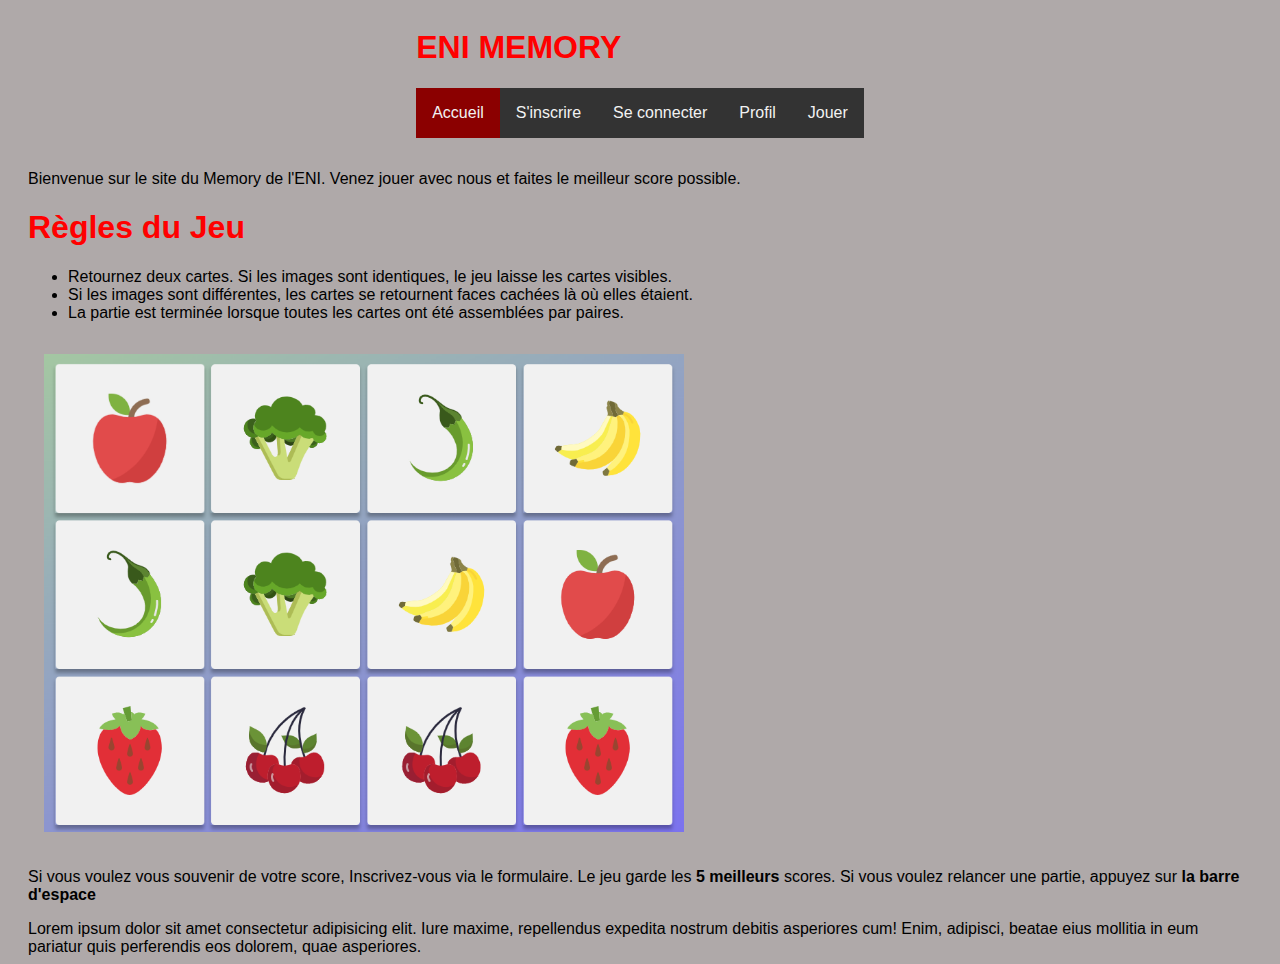
<file: index.html>
<!DOCTYPE html>
<html lang="fr">

<head>
    <meta charset="UTF-8">
    <meta name="viewport" content="width=device-width, initial-scale=1.0">
    <title>ENI MEMORY</title>
    <link rel="stylesheet" href="css/global.css">
</head>

<body>
    <header>
        <h1>ENI MEMORY</h1>
        <!-- https://www.w3schools.com/howto/howto_js_navbar_sticky.asp -->
        <div id="navbar">
            <a id="current_page" href="index.html">Accueil</a>
            <a href="signin.html">S'inscrire</a>
            <a href="login.html">Se connecter</a>
            <a href="profile.html">Profil</a>
            <a href="play.html">Jouer</a>
        </div>
    </header>
    <main>
        <section id="home">

            Bienvenue sur le site du Memory de l'ENI.
            Venez jouer avec nous et faites le meilleur score possible.
            <h1>Règles du Jeu</h1>
            <div>

                <ul>
                    <li>Retournez deux cartes. Si les images sont identiques, le jeu laisse les cartes visibles.</li>
                    <li>Si les images sont différentes, les cartes se retournent faces cachées là où elles étaient.</li>
                    <li>La partie est terminée lorsque toutes les cartes ont été assemblées par paires.</li>
                </ul>
            </div>
            <img src="ressources\memory-legume\memory_detail.png" alt="exemple de plateau de jeu memory">
            <p>Si vous voulez vous souvenir de votre score, Inscrivez-vous via le formulaire. Le jeu garde les <strong>5
                    meilleurs</strong> scores.
                Si vous voulez relancer une partie, appuyez sur <strong>la barre d'espace</strong></p>
        </section>

        <section id="jouer">
            Lorem ipsum dolor sit amet consectetur adipisicing elit. Iure maxime, repellendus expedita nostrum debitis
            asperiores cum! Enim, adipisci, beatae eius mollitia in eum pariatur quis perferendis eos dolorem, quae
            asperiores.


        </section>
    </main>

    <!-- <script src="js/script.js"></script> -->
</body>

</html>
</file>
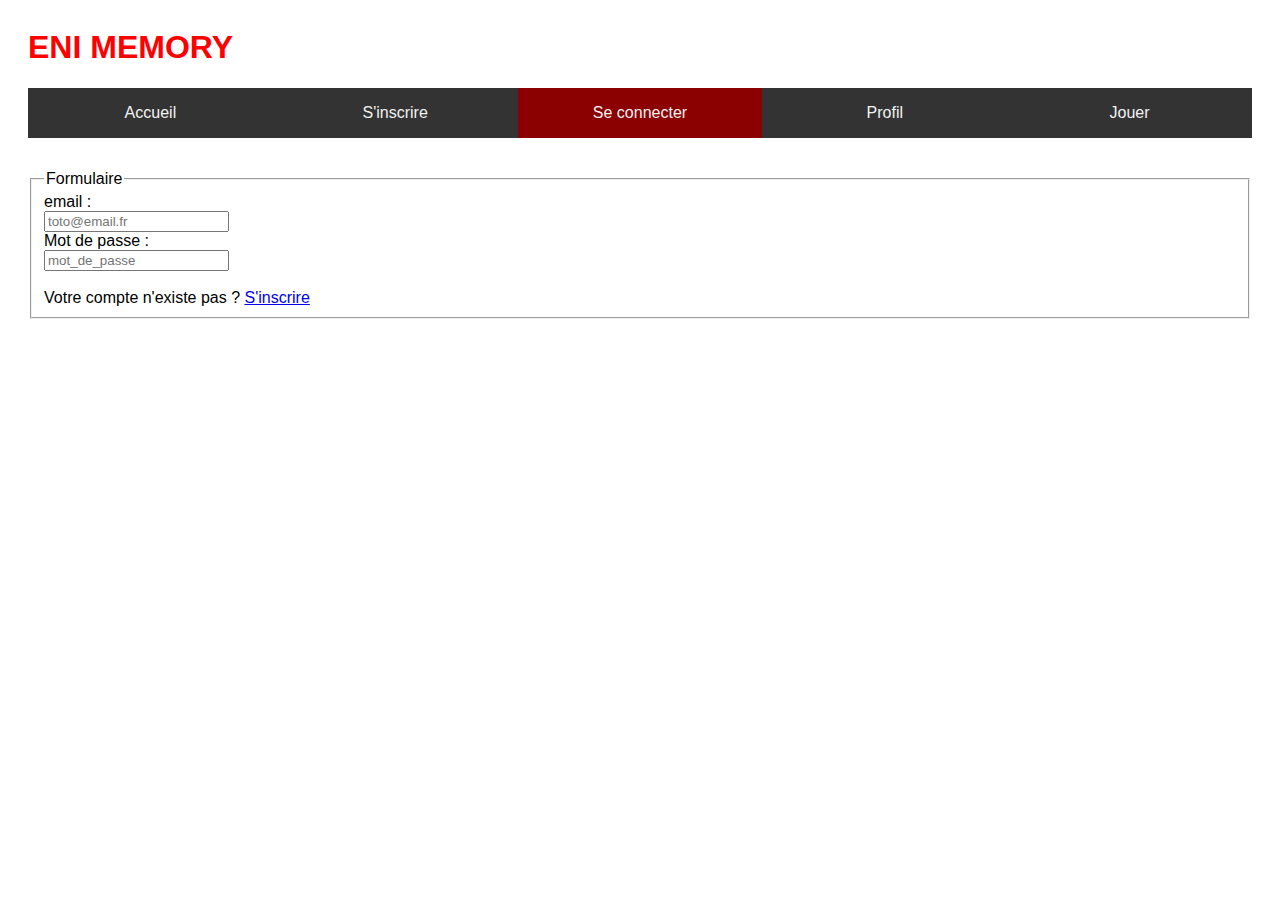
<file: login.html>
<!DOCTYPE html>
<html lang="fr">

<head>
    <meta charset="UTF-8">
    <meta name="viewport" content="width=device-width, initial-scale=1.0">
    <title>ENI MEMORY login</title>
    <link rel="stylesheet" href="global.css">
    <!-- <link rel="stylesheet" href="login.css"> -->
</head>

<body>
    <header>
        <h1>ENI MEMORY</h1>
        <!-- https://www.w3schools.com/howto/howto_js_navbar_sticky.asp -->
        <div id="navbar">
            <a href="index.html">Accueil</a>
            <a href="signin.html">S'inscrire</a>
            <a id="current_page" href="login.html">Se connecter</a>
            <a href="profile.html">Profil</a>
            <a href="play.html">Jouer</a>
        </div>
    </header>

    <main>
        <fieldset>
            <legend>Formulaire</legend>
            <form action="#" method="post">
                <div class="champs">

                    <!-- <div id="login"> -->
                    <!-- <label for="login">Login* :</label>
                    <input type="text" name="login" id="login" required placeholder="nom_utilisateur"
                        title="Votre nom d'utilisateur" pattern="[A-Za-z0-9]{3,}">    
                    <br> -->
                    <!-- </div> -->
                    <!-- <div id="email"> -->

                        <label for="email">email :</label>
                        <br>
                        <input type="text" name="email" id="email" required placeholder="toto@email.fr" title="Votre adresse email"
                        pattern="[a-zA-Z0-9._%+-]+@[a-zA-Z0-9.-]+\.[a-zA-Z]{2,}">
                        <br>
                    <!-- </div> -->
                    <!-- <div id="password"> -->

                        <label for="password">Mot de passe :</label>
                        <br>
                        <input type="password" name="password" id="password" required placeholder="mot_de_passe">
                        <br>
                    <!-- </div> -->
                    <!-- <div id="verif_password"> -->

                        <!-- verif. mot de passe -->
                        <!-- <label for="verif_password">Verif Mot de passe* :</label>
                        <input type="password" name="verif_password" id="verif_password" required placeholder="mot_de_passe">
                        <br> -->
                    <!-- </div>  -->
                </div>
                <br>
                <div class="center">
                    Votre compte n'existe pas ? 
                    <a href="signin.html">S'inscrire</a>
                </div>
                
            </form>
        </fieldset>
    </main>
    

</body>

</html>
</file>
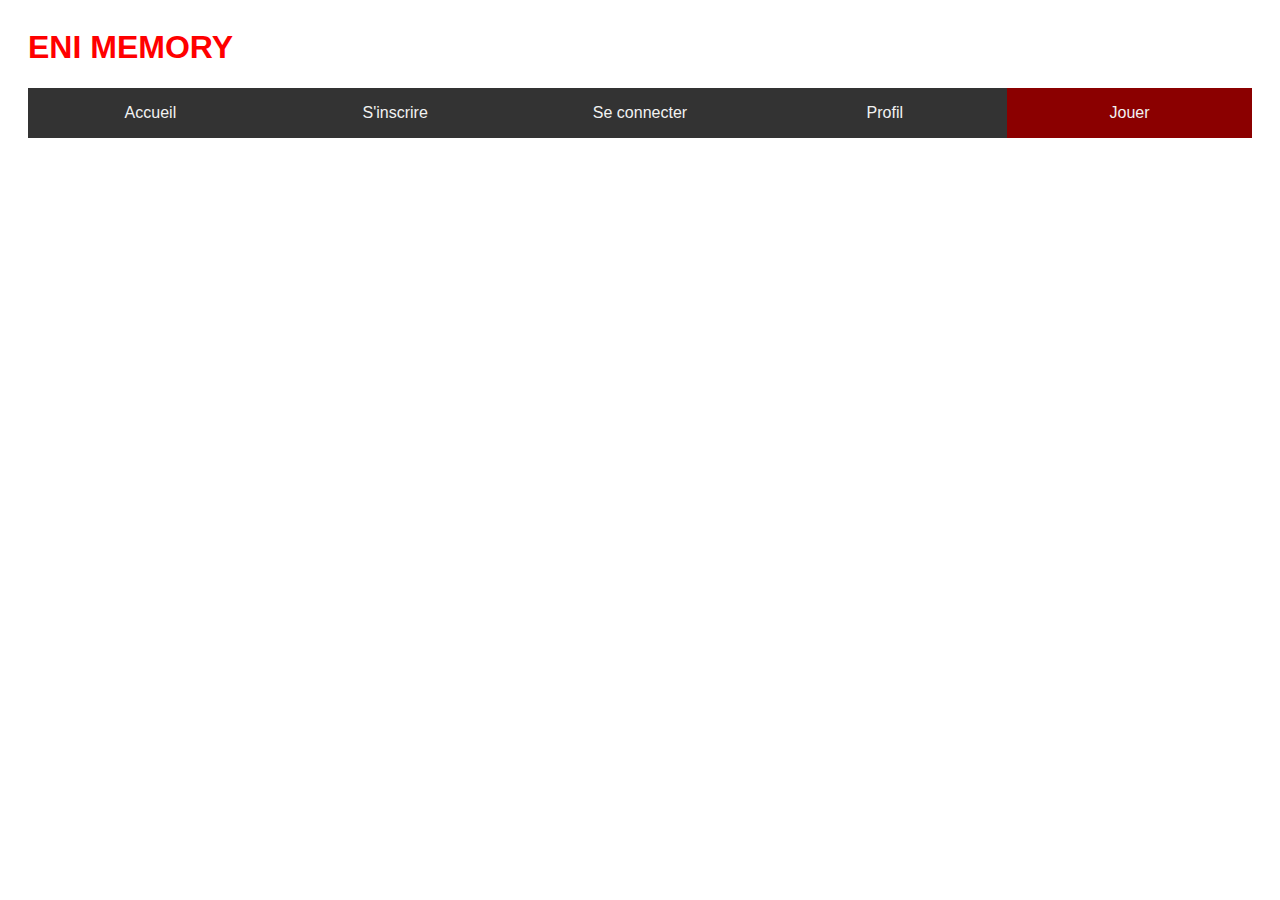
<file: play.html>
<!DOCTYPE html>
<html lang="fr">

<head>
    <meta charset="UTF-8">
    <meta name="viewport" content="width=device-width, initial-scale=1.0">
    <title>ENI MEMORY</title>
    <link rel="stylesheet" href="global.css">
</head>

<body>
    <header>
        <h1>ENI MEMORY</h1>
        <!-- https://www.w3schools.com/howto/howto_js_navbar_sticky.asp -->
        <div id="navbar">
            <a href="index.html">Accueil</a>
            <a href="signin.html">S'inscrire</a>
            <a href="login.html">Se connecter</a>
            <a href="profile.html">Profil</a>
            <a id="current_page" href="play.html">Jouer</a>
        </div>
    </header>
</body>
</file>
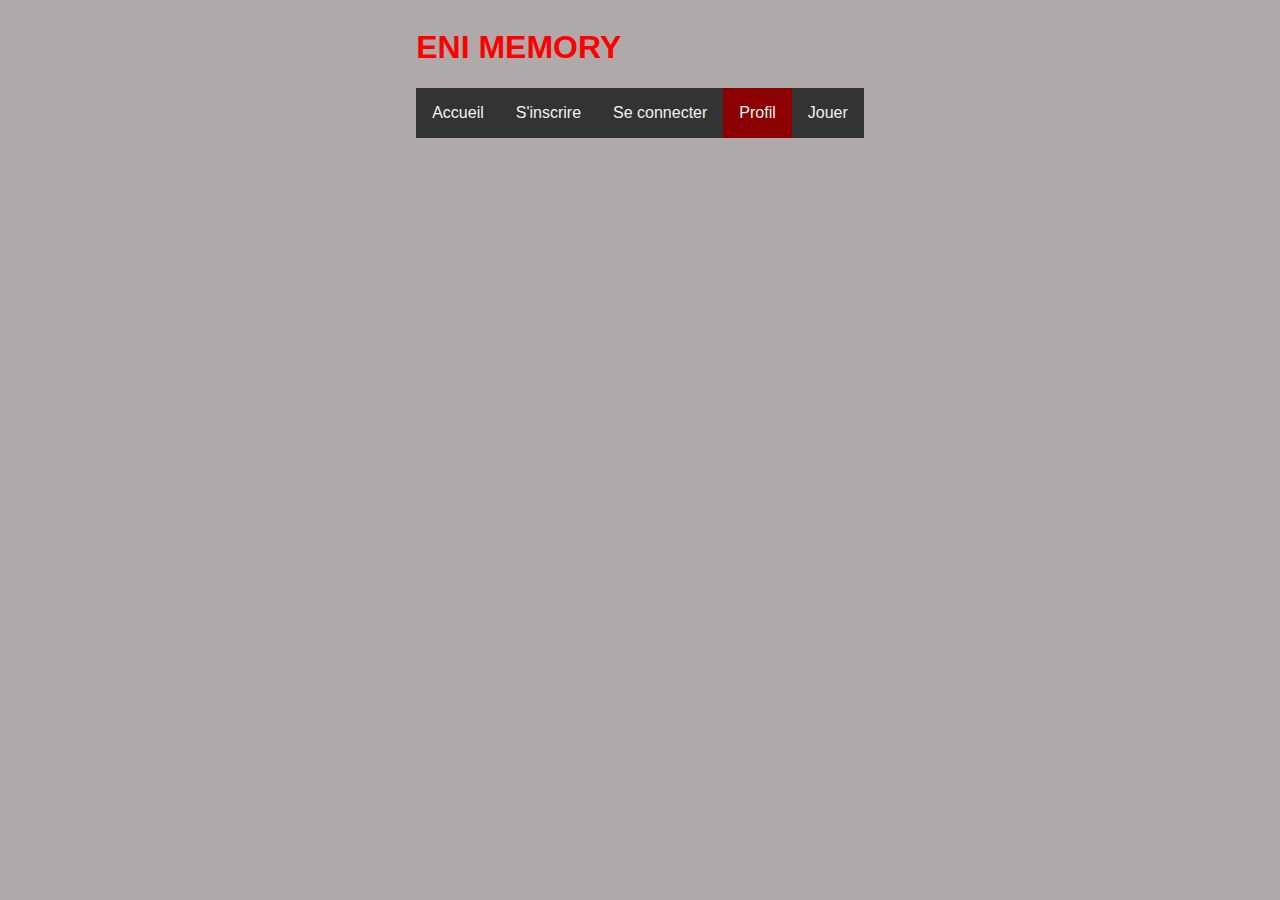
<file: profile.html>
<!DOCTYPE html>
<html lang="fr">

<head>
    <meta charset="UTF-8">
    <meta name="viewport" content="width=device-width, initial-scale=1.0">
    <title>ENI MEMORY</title>
    <link rel="stylesheet" href="css/global.css">
</head>

<body>
    <header>
        <h1>ENI MEMORY</h1>
        <!-- https://www.w3schools.com/howto/howto_js_navbar_sticky.asp -->
        <div id="navbar">
            <a href="index.html">Accueil</a>
            <a href="signin.html">S'inscrire</a>
            <a href="login.html">Se connecter</a>
            <a id="current_page" href="profile.html">Profil</a>
            <a href="play.html">Jouer</a>
        </div>
    </header>
</body>
</file>
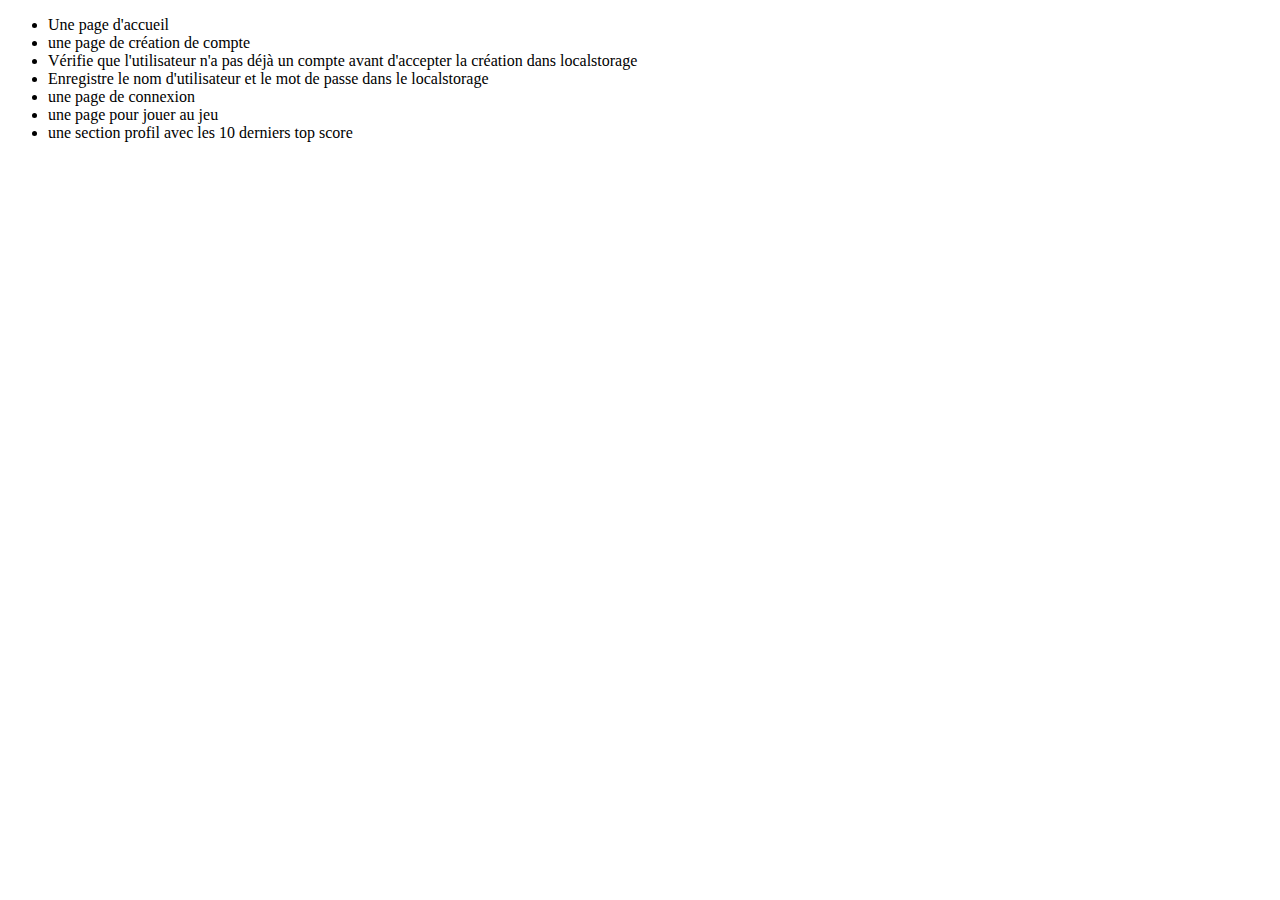
<file: roadmap.html>
<!DOCTYPE html>
<html lang="en">
<head>
    <meta charset="UTF-8">
    <meta name="viewport" content="width=device-width, initial-scale=1.0">
    <title>Roadmap</title>
</head>
<body>
    <ul>
        <li>Une page d'accueil</li>
        <li>une page de création de compte

            <li>Vérifie que l'utilisateur n'a pas déjà un compte avant d'accepter la création dans localstorage</li>
            <li>Enregistre le nom d'utilisateur et le mot de passe dans le localstorage
                
            </li>
        </li>
        <li>une page de connexion</li>
        <li>une page pour jouer au jeu</li>
        <li>une section profil avec les 10 derniers top score</li>
    </ul>
</body>
</html>
</file>
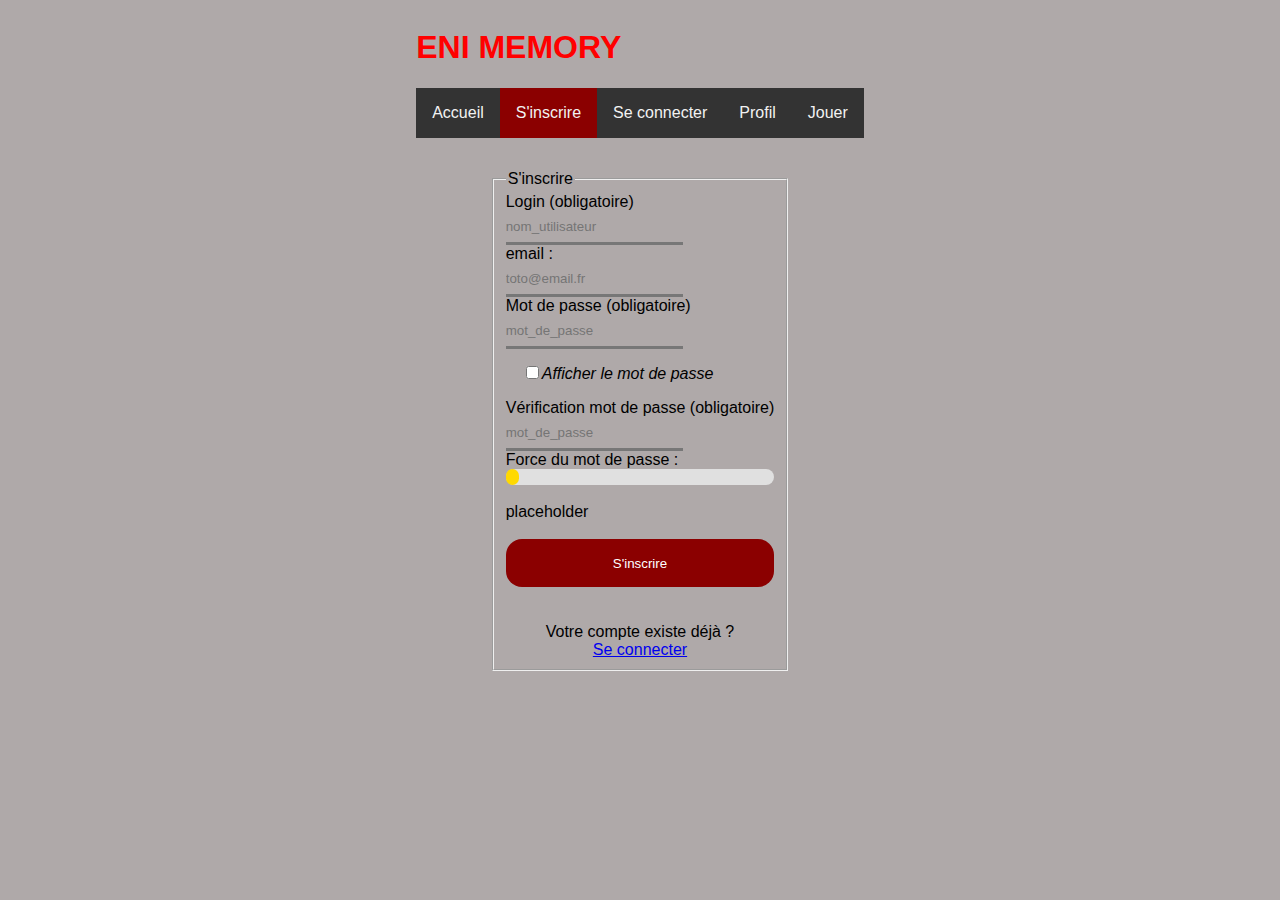
<file: signin.html>
<!DOCTYPE html>
<html lang="fr">

<head>
    <meta charset="UTF-8">
    <meta name="viewport" content="width=device-width, initial-scale=1.0">
    <title>ENI MEMORY login</title>
    <link rel="stylesheet" href="css/global.css">
    <!-- <link rel="stylesheet" href="css/login2.css"> -->
    <link rel="stylesheet" href="css/login3.css">
</head>

<body>
    <header>
        <h1>ENI MEMORY</h1>
        <!-- https://www.w3schools.com/howto/howto_js_navbar_sticky.asp -->
        <div id="navbar">
            <a href="index.html">Accueil</a>
            <a id="current_page" href="signin.html">S'inscrire</a>
            <a href="login.html">Se connecter</a>
            <a href="profile.html">Profil</a>
            <a href="play.html">Jouer</a>
        </div>
    </header>
    <main>
        <fieldset>
            <legend>S'inscrire</legend>
            <form action="#" method="post" id="inscriptionForm">
                <div class="champs">
                    <label for="login">Login (obligatoire)</label>
                    <br>
                    <input type="text" name="login" id="login" required placeholder="nom_utilisateur"
                        title="3 caractères minimum que des chiffres ou lettres miniscules ou majuscules"
                        pattern="[A-Za-z0-9]{3,}">
                    <br>
                    <label for="email">email :</label>
                    <br>
                    <input type="email" name="email" id="email" required placeholder="toto@email.fr"
                        title="Votre adresse email">
                    <br>
                    <label for="password" value="toto">Mot de passe (obligatoire)</label>
                    <br>
                    <input type="password" name="password" id="password" required placeholder="mot_de_passe">
                    <div id="show_password">
                        <input type="checkbox" id="show-password"><label for="show-password" id="checkbox-label">Afficher le mot de passe</label>
                        <br>
                    </div>
                    <label for="verif_password">Vérification mot de passe (obligatoire)</label>
                    <br>
                    <input type="password" name="verif_password" id="verif_password" required placeholder="mot_de_passe"
                        value="">
                    <br>
                    <label>Force du mot de passe : <span id="force"></span></label>
                    <div class="bar-container">
                        <div id="progressBar" class="bar"></div>
                    </div>
                </div>
                <br>
                <div id="debug"></div>
                <div class="center">
                    <br>
                    <button class="btn" id="submit" type="submit">S'inscrire</button>
                    <br><br>
                    Votre compte existe déjà ? <br>
                    <a href="login.html">Se connecter</a>
                </div>
            </form>
            <!-- <section class="infos"> -->
            <!-- <h2>Consignes du mot de passe :</h2> -->
            <!-- <ul>
            <li id="minuscule">Doit comporter une minuscule</li>
            <li id="majuscule">Doit comporter une majuscule</li>
            <li id="chiffre">Doit comporter un chiffre</li>
            <li id="nbCaracteres">Doit faire au minimum 8 caractères</li>
        </ul> -->
            <!-- </section> -->
        </fieldset>
    </main>
    <script src="js/signin.js"></script>
    <script src="js/auth.js"></script>
</body>

</html>
</file>
<file: css/global.css>
h1 {
  color: red;
}

body {
  font-family: 'Lucida Sans', 'Lucida Sans Regular', 'Lucida Grande', 'Lucida Sans Unicode', Geneva, Verdana, sans-serif;
  padding: 0 20px;
  display: flex;
  flex-direction: column;
  align-items: center; 
  	background-color: rgba(155, 148, 148, 0.8);
}

input {
  background: none;
}

#current_page {
  background-color: darkred;
}

#navbar {
  margin-bottom: 2rem;
  max-width: fit-content;
  top: 0;
  overflow: hidden;
  background-color: #333;
  display: flex;
  width: 100%;
  /* padding: 0px 20px; */
  text-wrap-mode: nowrap;
}

/* Navbar links */
#navbar a {
  flex: 1;
  float: left;
  justify-content: center;
  display: block;
  color: #f2f2f2;
  text-align: center;
  padding: 1rem;
  text-decoration: none;
}

#navbar a:hover {
  cursor: pointer;
  background-color: black;
}

img {
  width: 40rem;
  max-width: 80%;
  padding: 1rem;
}

@media screen and (min-width:640px) {
  #navbar {
  position: sticky;
  }
}

@media screen and (max-width:640px) {
  #navbar a{

    text-align: left;
    /* justify-content: left; */
  }
  img {
    padding: 1rem;
    width: 100%;
  }

}
</file>
<file: global.css>
h1 {
  color: red;
}

body {
  font-family: 'Lucida Sans', 'Lucida Sans Regular', 'Lucida Grande', 'Lucida Sans Unicode', Geneva, Verdana, sans-serif;
  padding: 0 20px;
  display: flex;
  flex-direction: column;
  /* align-items: center;  */
}

#current_page {
  background-color: darkred;
}

#navbar {
  margin-bottom: 2rem;

  top: 0;
  overflow: hidden;
  background-color: #333;
  display: flex;
  width: 100%;
  /* padding: 0px 20px; */
  text-wrap-mode: nowrap;
}

/* Navbar links */
#navbar a {
  flex: 1;
  float: left;
  justify-content: center;
  display: block;
  color: #f2f2f2;
  text-align: center;
  padding: 1rem;
  text-decoration: none;
}

#navbar a:hover {
  cursor: pointer;
  background-color: black;
}

img {
  width: 40rem;
  max-width: 80%;
  padding: 1rem;
}

@media screen and (min-width:640px) {
  #navbar {
  position: sticky;
  }
}

@media screen and (max-width:640px) {
  #navbar {
    /* flex-direction: column; */
    /* display: none; */
    text-wrap-mode: wrap;
  }
  #navbar a{

    text-align: left;
    /* justify-content: left; */
  }
  img {
    padding: 1rem;
    width: 100%;
  }

}
</file>
<file: login.css>
/*
    CSS à compléter
*/

header {
    height: 50px;
}

main {
    display: flex;
    justify-content: center;
    align-items: center;
    padding: 100px;
}

fieldset {
    border-radius: 20px;
    display: flex;
}

label {
    display: inline-block;
    width: 150px;
    /* text-align: right; */
    margin: 10px;
}

button {
    width: 120px;
    height: 40px;
}

.champs input:hover {
    border-color: red;
}

.champs input {
    min-width: 200px;
    margin: 5px;
    border: 2px solid rgb(105, 105, 105);
    border-radius: 8px;
    padding: 10px 10px;
}

.champs label {
    text-align: right;
    margin: 20px;
}

.btn {
    text-align: center;
    border: currentColor;
    border-radius: 6px;
    /* padding: 10px 10px; */
}



.btn:hover {
    background-color: black !important;
    color: white;
    font-size: large;
}

#btnAccueil {
    background-color: grey;
}

#submit {
    background-color: green;
}

#reset {
    background-color: red;
}

.radio {
    align-items: right;
}

.center {
    margin: 10px;
   text-align: center;
}


br {
    /* display: none; */
}
</file>
<file: css/login2.css>
.bar-container {
    width: 100%;
    border-radius: 1rem;
    background-color: #e0e0e0;
}

.bar {
    border-radius: 1rem;
    height: 1rem;
    width: 5%;
    /* background-color: #777; */
    background-color: hsl(51, 100%, 50%);
    transition: width 0.3s;
}


/*stylisé les champs vert le mot de passe de manière un peu moderne*/


input {
    border: none;
    margin-top: 0rem;
    border-bottom: 0.2rem solid #777;
    width: 80%;
    outline: none;
    padding: 0.5rem 0;
    box-sizing: border-box;
}

input:focus {
    border-bottom-color: #bd0000;
}

br { /*cacher les br du html pour éviter les espaces vides*/
    display:none;
}

button {
    width: 100px;
    background: none;
    /* background-color: rgba(255, 255, 255, 0.6); */
    border: none;
    /* border-radius: 5px; */
}

/* button img {
    width: 100%;
} */

button:hover {
    cursor: pointer;
}
</file>
<file: css/login3.css>
.bar-container {
    width: 100%;
    border-radius: 1rem;
    background-color: #e0e0e0;
}

.bar {
    border-radius: 1rem;
    height: 1rem;
    width: 5%;
    /* background-color: #777; */
    background-color: hsl(51, 100%, 50%);
    transition: width 0.3s;
}
input {
    border: none;
    margin-top: 0rem;
    border-bottom: 0.2rem solid #777;
    max-width: 80%;
    outline: none;
    padding: 0.5rem 0;
    /* box-sizing: border-box; */
}

#show_password {
    padding: 1rem;
    font-style: italic;
}

button {
    width: 100%;
    height: 3rem;
    background: none;
    background-color: darkred;
    color:white;
    border: none;
    border-radius: 1rem;
}
button:hover {
    cursor: pointer;
}

.center {
    display: flex;
    flex-direction: column;
    align-items: center;
}
</file>
